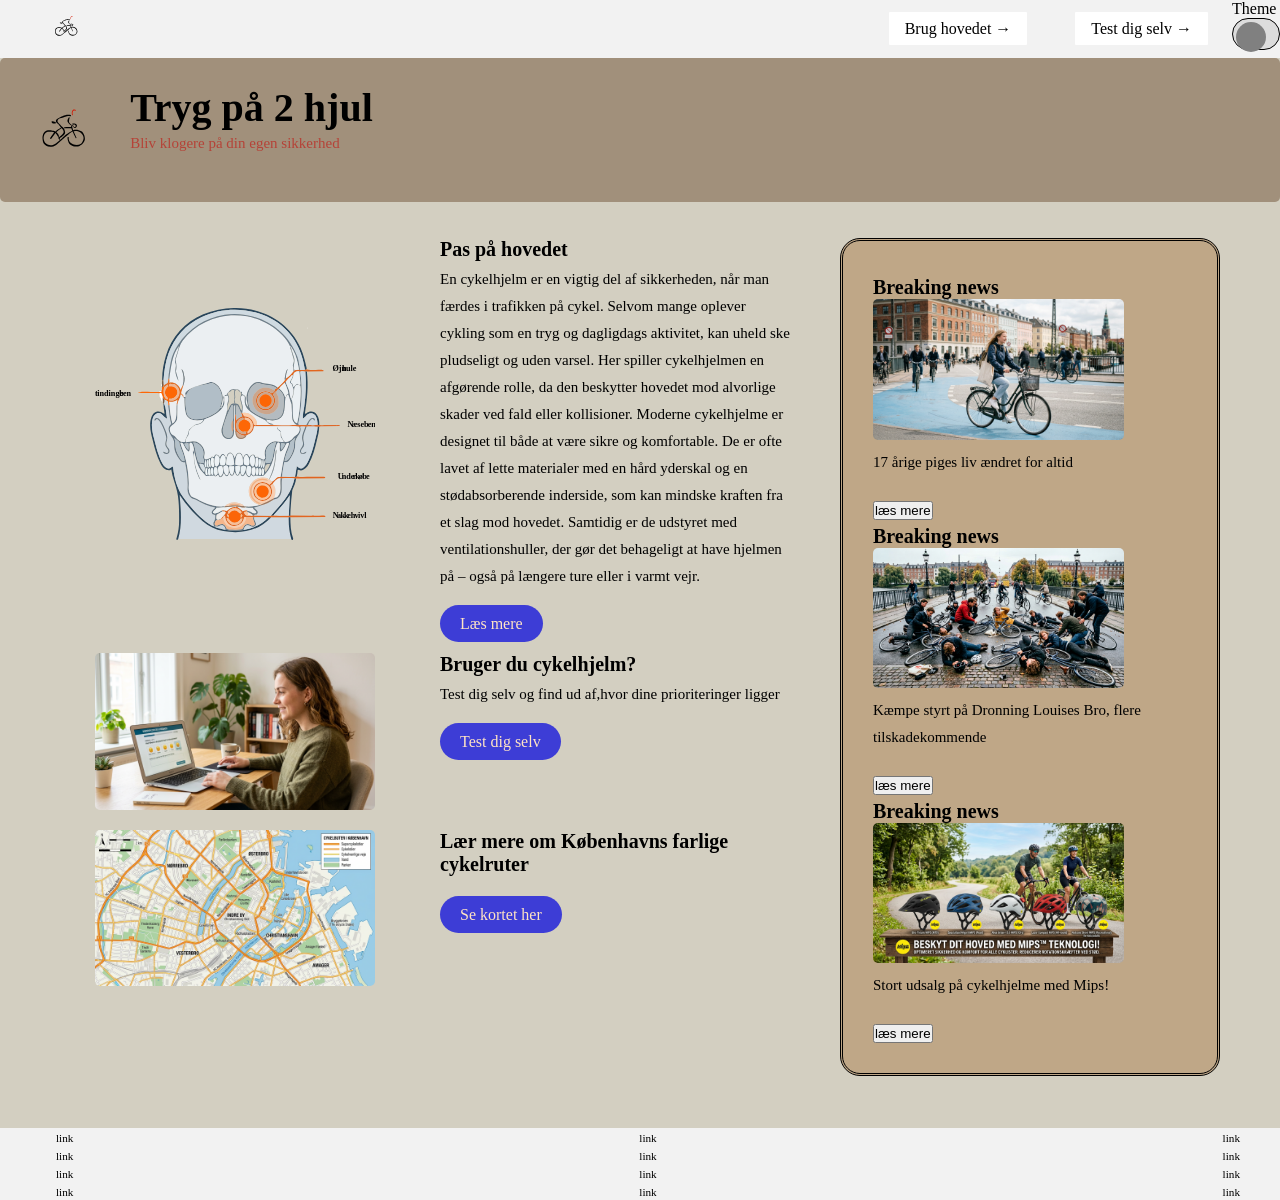
<file: index.html>
<!doctype html>
<html lang="da">

<head>
  <meta charset="UTF-8" />
  <meta name="viewport" content="width=device-width, initial-scale=1.0" />
  <link rel="stylesheet" href="css/custom.css" />
  <link rel="stylesheet" href="css/fonts.css" />
  <link rel="stylesheet" href="css/general.css" />
  <link rel="stylesheet" href="css/layout.css" />
  <link rel="stylesheet" href="css/burger.css" />
  <link rel="stylesheet" href="css/cards.css" />
  <link rel="stylesheet" href="css/forside.css" />
  <link rel="icon" type="image/png" href="img/fav.png" />
  <title>Emergency Site</title>
</head>

<body id="frontpage">
  <header>
    <nav>
      <div id="logotype-wrapper" class="logo">
        <a href="index.html">
          <img src="logo1.svg" alt="logo" href="index.html" width="50px" height="50px" /></a>
      </div>
      <ul class="menu">
        <li><a class="menuItem" href="instruction.html">Brug hovedet</a></li>
        <li><a class="menuItem" href="register.html">Test dig selv</a></li>
      </ul>
      <button class="burger">
        <span class="line"></span>
        <span class="line"></span>
        <span class="line"></span>
      </button>
    </nav>
    <label>
      <span class="visually-hidden">Theme</span>
      <input id="theme-toggle" type="checkbox">
    </label>
  </header>

  <main>
    <section id="top-section">
      <img src="logo1.svg" alt="logo" />

      <div>
        <h1>Tryg på 2 hjul</h1>
        <p class="p1">Bliv klogere på din egen sikkerhed</p>
      </div>
    </section>
    <section class="container">
      <div>
        <div class="grid_1-1">
          <img class="kranie" src="kranie.svg" alt="kranie">
          <div>
            <h3>Pas på hovedet</h3>
            <p> En cykelhjelm er en vigtig del af sikkerheden, når man færdes i trafikken på cykel. Selvom mange oplever
              cykling som en tryg og dagligdags aktivitet, kan uheld ske pludseligt og uden varsel. Her spiller
              cykelhjelmen en afgørende rolle, da den beskytter hovedet mod alvorlige skader ved fald eller kollisioner.

              Moderne cykelhjelme er designet til både at være sikre og komfortable. De er ofte lavet af lette
              materialer med en hård yderskal og en stødabsorberende inderside, som kan mindske kraften fra et slag mod
              hovedet. Samtidig er de udstyret med ventilationshuller, der gør det behageligt at have hjelmen på – også
              på længere ture eller i varmt vejr.
            </p>
            <a class="page2" href="instruction.html"> Læs mere</a>
          </div>
        </div>
        <div class="grid_1-1">
          <img src="Firefly_Gemini Flash_lav et billede af en survey test  200769.png" alt="survey">
          <div>
            <h3> Bruger du cykelhjelm?</h3>
            <p> Test dig selv og find ud af,hvor dine prioriteringer ligger </p>
            <a class="test" href="register.html">Test dig selv</a>
          </div>
        </div>
        <div class="grid_1-1">
          <img src="Firefly_Gemini Flash_Et kort over københavns cykelruter  69785.png" alt="kort">
          <div>
            <h3>Lær mere om Københavns farlige cykelruter</h3>
            <p></p>
            <a class="page3" href="instruction.html">Se kortet her</a>
          </div>
        </div>
      </div>
      <div>

        <div class="box">
          <article>
            <h2>Breaking news</h2>
            <img src="Firefly_Gemini Flash_pige på ca 17 år, der cykler uden cykelhjelm i københavn 496285.png" alt="">
            <p> 17 årige piges liv ændret for altid</p>
            <button popovertarget="breaking-news1">læs mere</button>


            <div id="breaking-news1" popover>
              <button popovertarget="breaking-news1"> Luk</button>
              <img src="Firefly_Gemini Flash.png" alt="pige">
              <h3>En fortælling, et liv, en forkert beslutning</h3>
              <p>
                Hvad der skulle have været en kort cykeltur hjem fra skole, blev for 17-årige Camilla hendes sidste dag
                som normal ung. Solen var begyndt at gå ned, og de velkendte veje føltes trygge, som de altid havde
                gjort.
                Hun havde taget den samme rute utallige gange før, med høretelefoner i ørerne og tankerne et helt andet
                sted - lektier, venner, weekendplaner.

                Men denne dag var anderledes.

                Et øjebliks uopmærksomhed, et sving der blev taget for hurtigt, og en bilist, der ikke nåede at reagere.
                På få sekunder ændrede alt sig. Lyden af metal mod asfalt, en cykel der blev slynget væk, og stilheden
                bagefter. Camilla overlevede ulykken, men hendes liv blev aldrig det samme igen.

                Hun vågnede flere dage senere på hospitalet, omgivet af maskiner og bekymrede ansigter. Skaderne var
                omfattende. Brækkede knogler, en alvorlig hjernerystelse og en lang genoptræning foran sig. Men det var
                ikke kun hendes krop, der var ramt - det var også hendes hverdag, hendes frihed og hendes
                fremtidsdrømme.

                “Jeg troede bare, jeg skulle hjem,” fortæller Camilla i dag. “Jeg havde aldrig forestillet mig, at noget
                så normalt kunne gå så galt.”

                Efter ulykken blev selv de mindste ting en udfordring. At gå, at koncentrere sig i skolen, at være
                sammen
                med venner uden at blive udmattet. Genoptræningen krævede tålmodighed og viljestyrke, og der var dage,
                hvor det føltes uoverskueligt.

                Camillas historie er desværre ikke enestående. Hvert år sker der trafikulykker, hvor unge mennesker er
                involveret - ofte på vej til eller fra skole. Mange af disse ulykker kunne være undgået med større
                opmærksomhed i trafikken, både fra cyklister og bilister og med brug af hjelm.

                Eksperter peger på, at distraktion er en af de største risikofaktorer. Musik i ørerne, mobiltelefoner og
                travlhed kan fjerne fokus fra omgivelserne. Samtidig kan bilister undervurdere, hvor hurtigt situationer
                ændrer sig, især i områder med mange unge trafikanter.

                I dag kæmper Camilla stadig med følgerne af ulykken, men hun har også fundet en ny styrke. Hun deler sin
                historie for at skabe opmærksomhed og minde andre om, hvor vigtigt det er at være til stede i trafikken.

                “Hvis bare én person tænker sig om en ekstra gang, så er det det hele værd,” siger hun.

                En kort cykeltur kan virke som en selvfølge. Men Camillas oplevelse er en påmindelse om, at selv de mest
                almindelige øjeblikke kan få uventede konsekvenser - og at sikkerhed aldrig bør tages for givet.
              </p>
            </div>
          </article>

          <article>
            <h2>Breaking news</h2>
            <img
              src="Firefly_Gemini Flash_Lav et billede af ca 15 mennesker kommet tilskade på dronning louisesbro, hvor de er  972561.png"
              alt="">
            <p>Kæmpe styrt på Dronning Louises Bro, flere tilskadekommende</p>
            <button popovertarget="breaking-news2">læs mere</button>

            <div id="breaking-news2" popover>
              <button popovertarget="breaking-news2"> Luk</button>
              <img
                src="Firefly_Gemini Flash_Lav et billede af ca 15 mennesker kommet tilskade på dronning louisesbro, hvor de er  972561.png"
                alt="styrt" />
              <h3>Flere tilskadekommende, kæmpe styrt på Dronning Louises Bro</h3>
              <p>
                Efter et kæmpe styrt på Dronning Louisesbro er flere cykelister
                kommet til skade. Mere end halvdelen er på nuværende tidspunkt i
                kritisk tilstand og på vej til Rigshospitalet, hvor deres
                hoved/kranie skader vil tilses. Mere information venter.
              </p>
            </div>
          </article>

          <article>
            <h2>Breaking news</h2>
            <img src="Firefly_Gemini Flash_lav en reklame med forskellige cykelhjelme med mips funktionen 418036.png"
              alt="">
            <p>Stort udsalg på cykelhjelme med Mips!</p>
            <button popovertarget="breaking3">læs mere</button>

            <div id="breaking3" popover>
              <button popovertarget="breaking3"> Luk</button>
              <img src="Firefly_Gemini Flash_lav en reklame med forskellige cykelhjelme med mips funktionen 418036.png"
                alt="">

              <h3>Find din nye cykelhjelm til en god pris </h3>
              <p>
                Køb hjulehjelm med den nyeste teknologi indenfor hoved og nakke støtte. en avanceret sikkerhedsteknologi
                i
                hjelme, der reducerer skadelige rotationskræfter mod hjernen ved skrå styrt
              </p>
            </div>
          </article>
        </div>
      </div>
    </section>

    </div>
  </main>

  <footer>
    <nav>
      <ul>
        <li><a href="#">link</a></li>
        <li><a href="#">link</a></li>
        <li><a href="#">link</a></li>
        <li><a href="#">link</a></li>
      </ul>
      <ul>
        <li><a href="#">link</a></li>
        <li><a href="#">link</a></li>
        <li><a href="#">link</a></li>
        <li><a href="#">link</a></li>
      </ul>
      <ul>
        <li><a href="#">link</a></li>
        <li><a href="#">link</a></li>
        <li><a href="#">link</a></li>
        <li><a href="#">link</a></li>
      </ul>
    </nav>
  </footer>
  <script src="js/burger.js"></script>
</body>

</html>
</file>
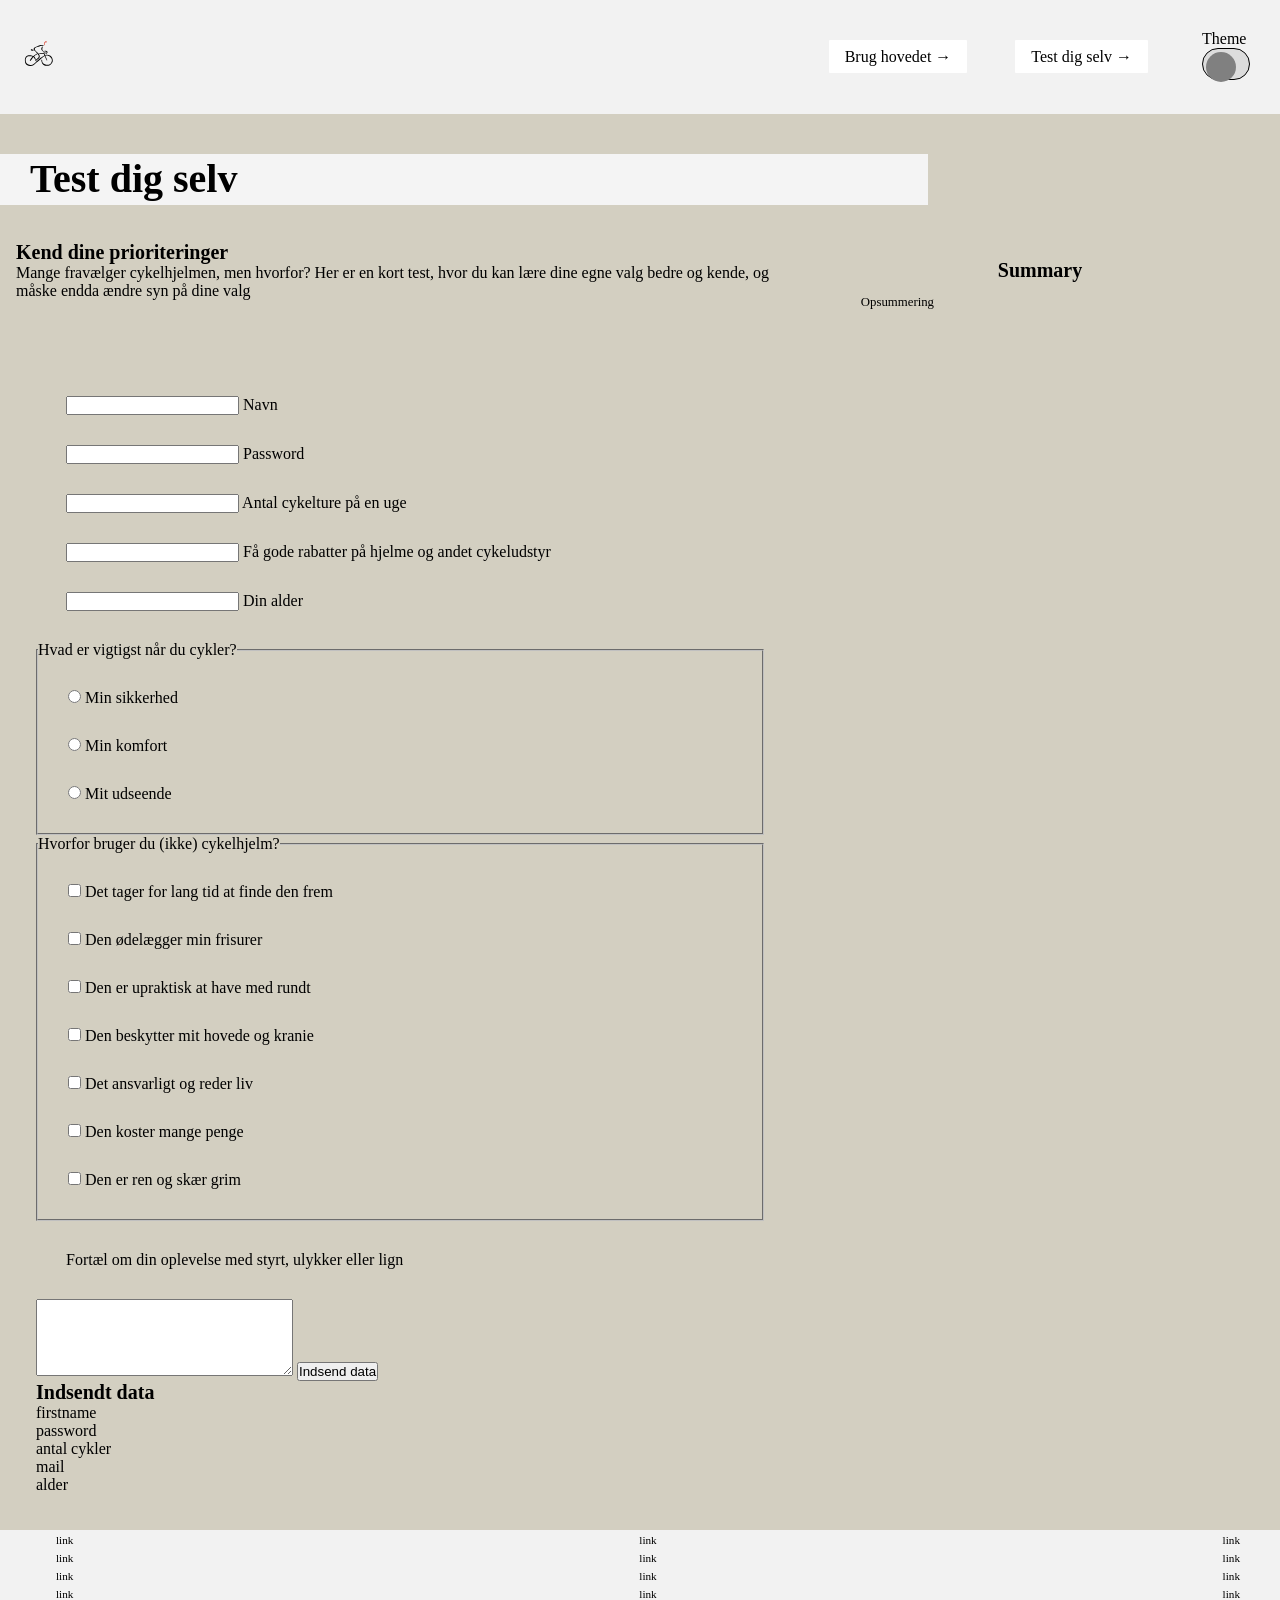
<file: register.html>
<!DOCTYPE html>
<html lang="da">

<head>
  <meta charset="UTF-8">
  <meta name="viewport" content="width=device-width, initial-scale=1.0">
  <link rel="stylesheet" href="css/custom.css">
  <link rel="stylesheet" href="css/fonts.css">
  <link rel="stylesheet" href="css/general.css">
  <link rel="stylesheet" href="css/layout.css">
  <link rel="stylesheet" href="css/burger.css">
  <link rel="stylesheet" href="css/cards.css">
  <link rel="stylesheet" href="css/forms.css">
  <link rel=" icon" type="image/png" href="img/fav.png">
  <title>Emergency Site</title>
</head>

<body id="register">
  <header>
    <nav>
      <div id="logotype-wrapper" class="logo">
        <a href="index.html"> <img src="logo1.svg" alt="logo" href="index.html" width="50px" height="50px"></a>
      </div>
      <ul class="menu">
        <li><a class="menuItem" href="instruction.html">Brug hovedet</a></li>
        <li><a class="menuItem" href="register.html">Test dig selv</a></li>
      </ul>
      <button class="burger">
        <span class="line"></span>
        <span class="line"></span>
        <span class="line"></span>
      </button>
    </nav>
    <label>
      <span class="visually-hidden">Theme</span>
      <input id="theme-toggle" type="checkbox">
    </label>
  </header>

  <main>
    <h1>Test dig selv</h1>
    <section id="form-section">
      <article id="form-info">
        <h2>Kend dine prioriteringer</h2>
        <p>Mange fravælger cykelhjelmen, men hvorfor? Her er en kort test, hvor du kan lære dine egne valg bedre og
          kende, og måske endda ændre syn på dine valg</p>
      </article>
      <form id="webform"></form>
    </section>
    <section id="form-summary">
      <h2>Summary</h2>
      <article>
        <p class="placeholder">Opsummering</p>
      </article>
    </section>

    <section id="form-container">
      <form id="web-form">
        <div class="form-group">

          <label for="firstname">
            <input required type="text" id="firstname" name="firstname" /> Navn
          </label>

          <label for="pw">
            <input type="password" id="pw">
            Password
          </label>

          <label for="num">
            <input type="number" id="num">
            Antal cykelture på en uge
          </label>

          <label for="mail">
            <input type="email" id="mail">
            Få gode rabatter på hjelme og andet cykeludstyr
          </label>

          <label for="age">
            <input type="number" id="age">
            Din alder
          </label>

          <fieldset>
            <legend>Hvad er vigtigst når du cykler?</legend>
            <label for="sikkerhed">
              <input type="radio" id="sikkerhed" name="sikkerhed" value="sikkerhed">
              Min sikkerhed
            </label>

            <label for="komfort">
              <input type="radio" id="komfort" name="komfort" value="komfort">
              Min komfort
            </label>

            <label for="udseende">
              <input type="radio" id="udseende" name="udseende" value="udseende">
              Mit udseende
            </label>
        </div>
        </fieldset>

        <fieldset>
          <legend> Hvorfor bruger du (ikke) cykelhjelm?</legend>
          <label for="tid">
            <input type="checkbox" name="tid" id="tid" name="tid" value="tid">
            Det tager for lang tid at finde den frem
          </label>

          <label for="hår">
            <input type="checkbox" name="hår" id="hår" name="hår" value="hår">
            Den ødelægger min frisurer
          </label>

          <label for="uprak">
            <input type="checkbox" name="uprak" id="uprak" name="uprak" value="uprak">
            Den er upraktisk at have med rundt
          </label>

          <label for="sikkerhed">
            <input type="checkbox" name="sikker" id="sikker" name="sikker" value="sikker">
            Den beskytter mit hovede og kranie
          </label>

          <label for="ansvar">
            <input type="checkbox" name="ansvar" id="ansvar" name="ansvar" value="ansvar">
            Det ansvarligt og reder liv
          </label>


          <label for="penge">
            <input type="checkbox" name="penge" id="penge" name="penge" value="penge">
            Den koster mange penge
          </label>

          <label for="grim">
            <input type="checkbox" name="grim" id="grim" name="grim" value="grim">
            Den er ren og skær grim
          </label>

        </fieldset>

        <label for="comment">Fortæl om din oplevelse med styrt, ulykker eller lign</label>
        <textarea name="comment" id="comment" rows="5" cols="30"></textarea>


        <button> Indsend data</button>

      </form>
      <div id="ind-data">
        <h2>Indsendt data</h2>
        <p id="output firstname">firstname</p>
        <p id="output-password">password</p>
        <p id="output-antalc">antal cykler</p>
        <p id="output-mail">mail</p>
        <p id="output-alder">alder</p>
      </div>
    </section>
  </main>

  <footer>

    <nav>
      <ul>
        <li><a href="#">link</a></li>
        <li><a href="#">link</a></li>
        <li><a href="#">link</a></li>
        <li><a href="#">link</a></li>
      </ul>
      <ul>
        <li><a href="#">link</a></li>
        <li><a href="#">link</a></li>
        <li><a href="#">link</a></li>
        <li><a href="#">link</a></li>
      </ul>
      <ul>
        <li><a href="#">link</a></li>
        <li><a href="#">link</a></li>
        <li><a href="#">link</a></li>
        <li><a href="#">link</a></li>
      </ul>
    </nav>
  </footer>
  <script src="js/burger.js"></script>
</body>
<script src="js/main.js"></script>

</html>
</file>
<file: css/custom.css>
:root {
  /* Background color */
  --color-bg: #d3cfc1;

  /* Header background color */
  --color-head-bg: #f2f2f2;

  /* Logotype */
  --color-logotype-bg: #f2f2f2;
  --color-text-logotype: #000000;
  --font-logotype-size: 1rem;

  /* Global menu */
  --color-menu-bg: #f2f2f2;
  /* Links */
  --color-link-bg: #ffffff;
  --color-link-hover: #fff;
  --color-link-active: #ffffff;
  --border-radius-links: 1px;

  /* Headlines (size)*/
  --font-h1-size: 1rem;
  --font-h2-size: 1.2rem;
  --font-h3-size: 1rem;

  --headline2-size: 1rem;
  --headline3-size: 1rem;
  --font-sub1-size: 1rem;

  /* Tekst */
  --color-text: #000;

  /* Andet tekst */
  --followup-text-size: 1rem;

  /*  Margins */
  --margin-head-bottom: 5px;

  /* Borders */
  --border-radius: 5px;

  /* Cards */
  --color-card-bg: #e3e1d8;
  --color-card-bg-inverted: ##72b4d9;
  --color-cta-card-bg-inverted: #c0bfb9;

  /* Fonts & font weights*/
  --font-family-sans: ui-sans-serif;
  --font-weight-bold: 700;
  --font-weight-medium: 500;
  --font-weight-regular: 300;
  --font-weight-light: 200;

  /* Infographics background colors*/
  --color-info-bg: #a1a19c;
}

html.dark {
  /* Background color */
  --color-bg: #868275;

  /* Header background color */
  --color-head-bg: #9e9999;

  /* Global menu */
  --color-menu-bg: #9e9999;

  .info-graphic,
  .info-text {
    background-color: var(--color-info-bg);

    --color-menu-bg: #b3a9a9;
    /* Links */
    --color-link-bg: #ffffffbc;
    --color-link-hover: #ffffffbc;
    --color-link-active: #ffffffbc;

    --color-info-bg: #8f8c88;
  }
}
</file>
<file: css/fonts.css>
@font-face {
  font-family: "Rubik";
  src: url("../fonts/Rubik-VariableFont_wght.woff2") format("woff2-variations"),
    url("/fonts/Rubik-Regular.woff") format("woff");
  font-weight: 200 700;
  font-style: normal;
}
</file>
<file: css/general.css>
* {
  margin: 0;
  padding: 0;
  box-sizing: border-box;
}
body {
  font-family: var(--font-family-sans);
  color: var(--color-text);
  background-color: var(--color-bg);
}
header {
  height: min-content;
  background-color: var(--color-head-bg);
}
#main-disclamer {
  height: 225px;
  background-color: var(--color-head-bg);
  display: flex;
  justify-content: flex-start;
  align-items: center;
  padding-left: 2rem;
  padding-bottom: 2%;
  margin-bottom: var(--margin-head-bottom);
}
#main-disclamer-content {
  display: flex;
  column-gap: 1rem;
}
main section {
  padding: 20px;
  border-radius: var(--border-radius);
}
h1 {
  font-size: 40px;
  font-weight: var(--font-weight-bold);
  color: var(--color-text-inverted);
  margin: 5px 0;
  line-height: 1.3rem;
  text-align: left;
  margin-top: 20px;
}

#instruction h1,
#register h1 {
  margin: 40px 0 20px 0;
  padding: 15px 30px;
  background-color: rgb(244, 244, 244);
  font-size: 40px;
}
#instruction p {
  grid-column: 1/-1;
  margin-bottom: 20px;
  font-size: var(--font-h2-size);
  line-height: 1.5rem;
}
.sub {
  font-size: var(--font-sub1-size);
  font-weight: var(--font-weight-light);
  color: var(--color-text-inverted);
}
h2 {
  font-size: 20px;
}
h3 {
  font-size: 20px;
}
main > h1 {
  width: calc(80% - 6rem);
}
/* NAVIGATION STRUCTURES */
header > nav {
  height: 100%;
  background-color: var(--color-menu-bg);
}
nav ul {
  list-style: none;
}
a {
  font-family: var(--font-family-sans);
}
nav a {
  text-decoration: none;
  color: var(--color-text);
}
/* Måske skal du lave en ny regel for logotype-wrapper, når du har lavet din logotype */
#logotype-wrapper {
  background-color: var(--color-logotype-bg);
  display: flex;
  justify-content: flex-start;
  align-items: center;
  height: 3.6rem;
}
#logotype-wrapper > a {
  color: var(--color-text-logotype);
  font-size: var(--font-logotype-size);
  font-weight: var(--font-weight-medium);
  width: max-content;
  margin-left: 1rem;
}
/* Global menu */
header nav li a {
  margin: 1.5rem;
  background-color: var(--color-link-bg);
  color: var(--color-text);
  font-size: var(--followup-text-size);
  padding: 0.5rem 1rem;
  border-radius: var(--border-radius-links);
}
/* Pilen efter menu-tekst */
header > nav li > a:after {
  content: " \2192";
}
/* Global menu hover effekt - Lav den om til det, du synes */
nav a:hover {
  background-color: var(--color-link-hover);
}
nav a:active {
  background-color: var(--color-link-active);
}

/* FOOTER */
footer {
  background-color: var(--color-head-bg);
}

footer a {
  font-size: 0.7rem;
}
#theme-toggle {
  --h: 2rem;
  --w: 3rem;
  font: inherit;
  appearance: none;
  background: gainsboro;
  height: var(--h);
  width: var(--w);
  border: 1px solid #000;
  cursor: pointer;
  border-radius: 9999px;
}
#theme-toggle::before {
  content: "";
  display: block;
  padding: 3px;
  height: 100%;
  aspect-ratio: 1;
  background: gray content-box;
  border-radius: inherit;
  transition: 0.3s;
}

#theme-toggle:checked::before {
  background-color: green;
  translate: calc(var(--w) - var(--h));
}
</file>
<file: css/layout.css>
/* LAYOUT FOR MAIN CONTENT */
body {
  display: grid;
  grid-template-rows: auto 1fr auto;
  min-height: 100vh;
  margin: 0 auto;
}
main {
  display: grid;
  row-gap: 1rem;
}
main > *:not(:first-child) {
  margin: 0 1rem;
}
main {
  grid-template-rows: min-content min-content 1fr min-content;
}
#instruction main {
  grid-template-rows: min-content min-content min-content 1fr min-content;
}
/* LAYOUT FOR HEADER AND FOOTER */
footer {
  display: grid;
  grid-template-columns: 1fr minmax(300px, 1200px) 1fr;
}

header {
  grid-row: 1;
  display: grid;
  grid-template-columns: 1fr minmax(300px, 1200px) 1fr;
}
header nav,
footer nav {
  grid-column: 2 / 3;
  display: flex;
  justify-content: space-between;
  align-items: center;
}
header nav > * {
  flex: 1;
}
nav ul {
  display: flex;
  justify-content: flex-end;
  align-items: center;
}
header ul {
  height: 100%;
  width: clamp(175px, 50%, 300px);
}
footer ul {
  flex-direction: column;
  padding-left: 1rem;
}

/* LAYOUT FOR SECTIONS */

@media (width > 600px) {
  #instruction > main,
  #register > main {
    grid-template-columns: 5fr 3fr;
    grid-template-rows: auto auto 1fr auto;
  }

  .qr {
    order: 1;
  }

  h1 {
    grid-column: 1 / -1;
  }
}
.stor {
  font-size: 100px;
}
</file>
<file: css/burger.css>
.burger {
  width: 30px;
  height: 20px;
  cursor: pointer;
}

.burger .line {
  display: block;
  width: 100%;
  height: 2px;
  background-color: #333333;
  margin-bottom: 5px;
  transition: 0.2s linear;
}
.burger {
  display: none;
}
@media screen and (width < 800px) {
  .menu {
    /* display: none; */
  }
  .logo {
    flex: 0 0 50vw;
  }
  .burger {
    /* display: block; */
    background-color: transparent;
    border: 0;
    flex: 0 0 auto;
    margin: 0 20px;
  }
  .burger.active .line:nth-child(1) {
    transform: rotate(45deg) translate(5px, 5px);
    transition: 0.2s linear;
  }
  .burger.active .line:nth-child(2) {
    opacity: 0;
    transition: 0.15s linear;
  }
  .burger.active .line:nth-child(3) {
    transform: rotate(-45deg) translate(5px, -5px);
    transition: 0.2s linear;
  }
  nav.active .menu {
    display: block;
    background-color: var(--color-menu-bg);
    position: absolute;
    top: 3.6rem;
    right: 0;
    width: clamp(200px, 50vw, 400px);
    z-index: 1;
    opacity: 0.8;
  }
  header > nav li > a:after {
    content: "";
  }
  nav.active .menu li {
    margin: 40px 20px;
    text-align: right;
  }
  nav.active .menu a {
    font-size: 24px;
    font-size: 24px;
  }
}
</file>
<file: css/cards.css>
.daily_card {
  background-color: var(--color-card-bg);
  display: grid;
  grid-template-columns: 3fr 5fr;
  gap: 10px;
  padding: 40px 0 40px 20px;
  border-radius: var(--border-radius);
  height: minmax(200px, min-content);
}
.daily_text {
  display: grid;
  grid-template-rows: repeat(3, min-content);
  gap: 10px;
}
.daily_text h2 {
  background-color: var(--color-headline-bg);
  color: var(--color-text-inverted);
  padding: calc(1.1rem / 1.5) 0 calc(1.1rem / 2) 1rem;
  margin: 0 0 0.5rem 0;
}
.daily_text p {
  padding-right: 2rem;
  margin: 0 0 1rem 0;
}
.daily_text .cta_btn {
  justify-self: left;
  width: 80%;
}
.daily_img {
  width: 100%;
  height: 100%;
  object-fit: cover;
}
.news_card {
  background-color: var(--color-card-bg);
  display: grid;
  gap: 0.4rem;
  padding: 1rem 0;
  height: minmax(300px, min-content);
}
.news_card:nth-child(2n) {
  background-color: var(--color-card-bg-inverted);
}
.news_card > * {
  padding: 0 1rem;
}
.news_card h3 {
  margin: 0.5rem 0 0 0;
}
.news_card p {
  margin: 0 0 1rem 0;
}
.news_card:first-child:before {
  content: "BREAKING NEWS";
  background-color: var(--color-headline-bg);
  color: var(--color-text);
  font-size: var(--font-h3-size);
  font-weight: var(--font-weight-medium);
  text-align: center;
  line-height: 1rem;
  padding: calc(1.1rem / 1.5) 0 calc(1.1rem / 2) 0;
}
.news_card:first-child {
  border-radius: var(--border-radius) var(--border-radius) 0 0;
}
.news_card:last-child {
  border-radius: 0 0 var(--border-radius) var(--border-radius);
}

.news_card .cta_btn {
  justify-self: center;
}
.cta_btn {
  display: inline-block;
  padding: 0.4rem 1rem;
  background-color: var(--color-cta-card-bg);
  color: var(--color-text-inverted);
  text-decoration: none;
  width: max-content;
  border-radius: var(--border-radius);
}
.news_card .cta_btn {
  background-color: var(--color-cta-card-bg);
}
.news_card:nth-of-type(2n) .cta_btn {
  background-color: var(--color-cta-card-bg-inverted);
  color: var(--color-text);
}
.cta_btn:after {
  content: "\2192";
  margin-left: 1rem;
}
</file>
<file: css/forside.css>
.container {
  max-width: 1200px;
  display: grid;
  grid-template-columns: 2fr 1fr;
  place-self: center;
  gap: 20px;
  margin: 0 auto;
  height: auto;
}
.grid_1-1 {
  display: grid;
  grid-template-columns: 1fr 1fr;
  gap: 30px;
  padding-bottom: 20px;
  padding-right: 30px;
}

img {
  max-width: 80%;
  height: auto;
  border-radius: 5px;
  margin: 0 auto;
}

.kranie {
  margin-top: 70px;
}

.test {
  text-decoration: none;
  padding: 10px 20px;
  background-color: rgb(61, 61, 214);
  border-radius: 20px;
  color: bisque;
}

p {
  padding-bottom: 20px;
  max-width: 700px;
  font-size: 15px;
  line-height: 1.8;
  margin-bottom: 5px;
  margin-top: 5px;
}

button {
  margin-inline-end: auto;
}
h2 {
  margin-top: 5px;
}

.box {
  border-style: double;
  border-radius: 20px;
  padding: 30px;
  background-color: rgb(191, 167, 135);
}

#top-section {
  display: grid;
  grid-template-columns: 1fr 12fr;
  align-items: center;
  gap: 1rem;
  background-color: rgb(161, 144, 123);
}
.p1 {
  color: rgb(181, 67, 56);
  margin-top: 12px;
}
.page2 {
  text-decoration: none;
  padding: 10px 20px;
  background-color: rgb(61, 61, 214);
  border-radius: 20px;
  color: bisque;
}
.page3 {
  text-decoration: none;
  padding: 10px 20px;
  background-color: rgb(61, 61, 214);
  border-radius: 20px;
  color: bisque;
}

[popover] {
  transition: 0.3s allow-discrete;
  opacity: 0;
  max-height: 80vh;
  overflow-y: auto;
  position: fixed;
}

[popover]:popover-open {
  opacity: 1;
}

@starting-style {
  [popover]:popover-open {
    opacity: 0;
  }
}

article {
  align-content: center;
}

#theme-toggle {
  --h: 2rem;
  --w: 3rem;
  font: inherit;
  appearance: none;
  background: gainsboro;
  height: var(--h);
  width: var(--w);
  border: 1px solid #000;
  cursor: pointer;
  border-radius: 9999px;
}
#theme-toggle::before {
  content: "";
  display: block;
  padding: 3px;
  height: 100%;
  aspect-ratio: 1;
  background: gray content-box;
  border-radius: inherit;
  transition: 0.3s;
}

#theme-toggle:checked::before {
  background-color: green;
  translate: calc(var(--w) - var(--h));
}

body {
  overflow-y: auto;
}
</file>
<file: css/forms.css>
#webform {
  background-color: var(--form-background-color);
}

#form-section,
#form-summary {
  background-color: var(--info-background-color);
  padding: 0;
}
#form-summary h2 {
  line-height: 3rem;
  text-align: center;
  background-color: var(--headline-bg-color-inverted);
  color: var(--headline-color-inverted);
  padding-top: 5px;
}
#form-summary h3 {
  font-size: 0.8rem;
  line-height: 0.8rem;
  font-weight: 600;
  margin: 0;
  padding: 0;
}
#form-summary > *:not(:first-child) {
  margin: 0 clamp(1rem, 10%, 7rem);
}
#form-summary p {
  font-size: 0.8rem;
  line-height: 1.3;
  margin: 0 0 1.2rem 0;
  padding: 0;
}
label {
  display: block;
  margin: 30px;
}
</file>
